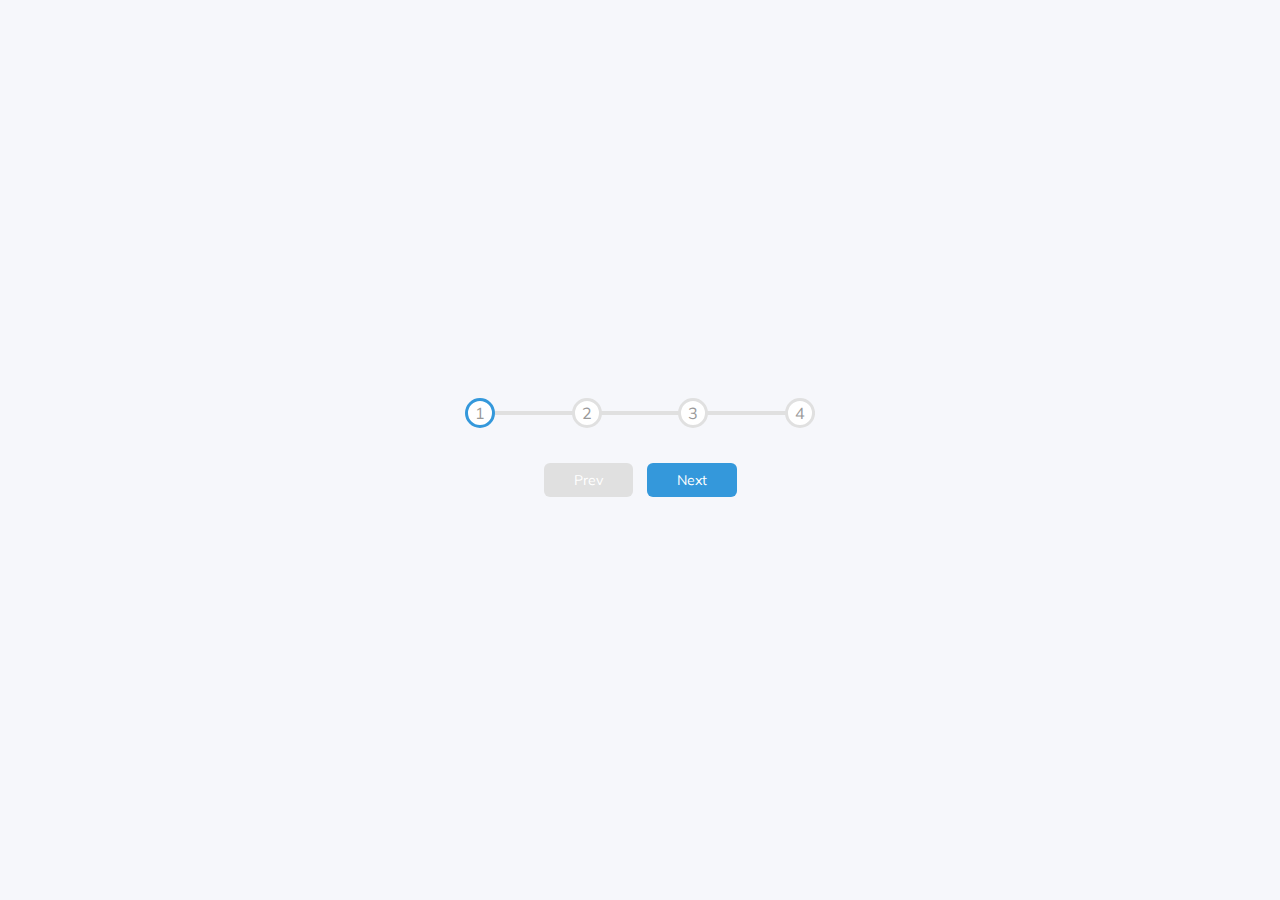
<file: 3. Progress_Steps/index.html>
<!DOCTYPE html>
<html lang="en">
<head>
    <meta charset="UTF-8">
    <meta name="viewport" content="width=device-width, initial-scale=1.0">
    <link rel="stylesheet" href="style.css">
    <link rel="stylesheet" href="https://cdnjs.cloudflare.com/ajax/libs/font-awesome/6.5.1/css/all.min.css" integrity="sha512-DTOQO9RWCH3ppGqcWaEA1BIZOC6xxalwEsw9c2QQeAIftl+Vegovlnee1c9QX4TctnWMn13TZye+giMm8e2LwA==" crossorigin="anonymous" referrerpolicy="no-referrer" />
    <title>Progress Steps</title>
</head>
<body>
    <div class="container">
        <div class="progress-container">
            <div class="progress" id="progress"></div>
            <div class="circle active">1</div>
            <div class="circle">2</div>
            <div class="circle">3</div>
            <div class="circle">4</div>
        </div>
        <button class="btn" disabled id="prev">Prev</button>
        <button class="btn" active id="next">Next</button>
    </div>


    <script src="script.js"></script>
</body>
</html>
</file>
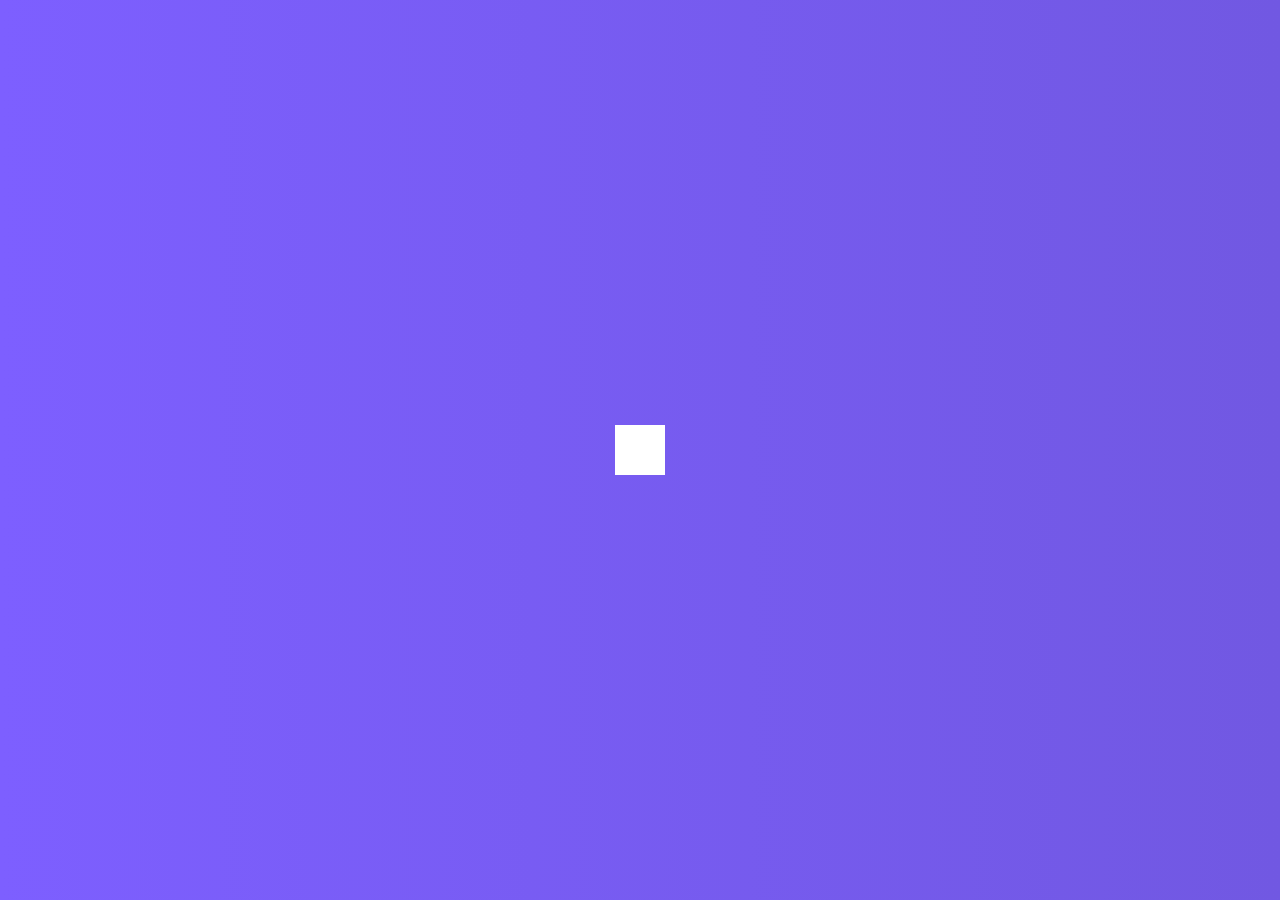
<file: 5. Hidden Search Widget/index.html>
<!DOCTYPE html>
<html lang="en">
<head>
    <meta charset="UTF-8">
    <meta name="viewport" content="width=device-width, initial-scale=1.0">
    <link rel="stylesheet" href="style.css">
    <link rel="stylesheet" href="https://cdnjs.cloudflare.com/ajax/libs/font-awesome/6.5.1/css/all.min.css" integrity="sha512-DTOQO9RWCH3ppGqcWaEA1BIZOC6xxalwEsw9c2QQeAIftl+Vegovlnee1c9QX4TctnWMn13TZye+giMm8e2LwA==" crossorigin="anonymous" referrerpolicy="no-referrer" />
    <title>Hidden Search</title>
</head>
<body>
    <div class="search">
        <input type="text" class="input" placeholder="search...">
        <button class="btn"><i class="fas fa-search"></i></button>
    </div>

    <script src="script.js"></script>
</body>
</html>
</file>
<file: 3. Progress_Steps/style.css>
@import url('https://fonts.googleapis.com/css?family=Muli&display=swap');

* {
    box-sizing: border-box;
}

:root {
    --line-border-fill: #3498db;
    --line-border-empty: #e0e0e0
}

body {
    background-color: #f6f7fb;
    font-family: 'Muli', sans-serif;
    display: flex;
    align-items: center;
    justify-content: center;
    height: 100vh;
    overflow: hidden;
    margin: 0;
}

.container {
    text-align: center;
}

.progress-container {
    display: flex;
    justify-content:space-between;
    position: relative;
    margin-bottom: 30px;
    max-width: 100%;
    width: 350px;
}

.progress-container::before {
    content: "";
    background-color: var(--line-border-empty);
    position:absolute;
    top: 50%;
    left: 0;
    height: 4px;
    width: 100%;
    transform: translateY(-50%);
    z-index: -1;
}

.progress {
    background-color: var(--line-border-fill);
    position:absolute;
    top: 50%;
    left: 0;
    height: 4px;
    width: 0%;
    transform: translateY(-50%);
    z-index: -1;
    transition: .4s ease;
}

.circle {
    background: #fff;
    color: #999;
    border-radius: 50%;
    height: 30px;
    width: 30px;
    display: flex;
    align-items: center;
    justify-content: center;
    border: 3px solid var(--line-border-empty);
    transition: 0.4s ease;
}

.circle.active {
    border-color: var(--line-border-fill);
}

.btn {
    background-color: var(--line-border-fill);
    color: #fff;
    border: 0;
    border-radius: 6px;
    cursor: pointer;
    font-family: inherit;
    padding: 8px 30px;
    margin: 5px;
    font-size: 14px
}

.btn:active {
    transform: scale(0.98);
}

.btn:focus {
    outline: 0;
}

.btn:disabled {
    background-color: var(--line-border-empty);
    cursor: not-allowed;
}
</file>
<file: 5. Hidden Search Widget/style.css>
@import url('https://fonts.googleapis.com/css2?family=Roboto:wght@400;700&display=swap');

* {
    box-sizing: border-box;
}

body {
    background-image: linear-gradient(90deg, #7d5fff, #7158e2);
    font-family: 'Roboto', sans-serif;
    display: flex;
    align-items: center;
    justify-content: center;
    height: 100vh;
    overflow: hidden;
    margin: 0;
}

.search {
    position: relative;
    height: 50px;
}

.search .input {
    background-color: #fff;
    border: 0;
    font-size: 18px;
    padding: 15px;
    height: 50px;
    width: 50px;
    transition: width 0.3s ease;
}

.btn {
    background-color: #fff;
    border: 0;
    cursor: pointer;
    font-size: 24px;
    position: absolute;
    top: 0;
    left: 0;
    height: 50px;
    width: 50px;
    transition: transform 0.3s ease;
}

.btn:focus, input:focus {
    outline: none;
}

.search.active .input {
    width: 200px;
}

.search.active .btn {
    transform: translateX(198px);
}
</file>
